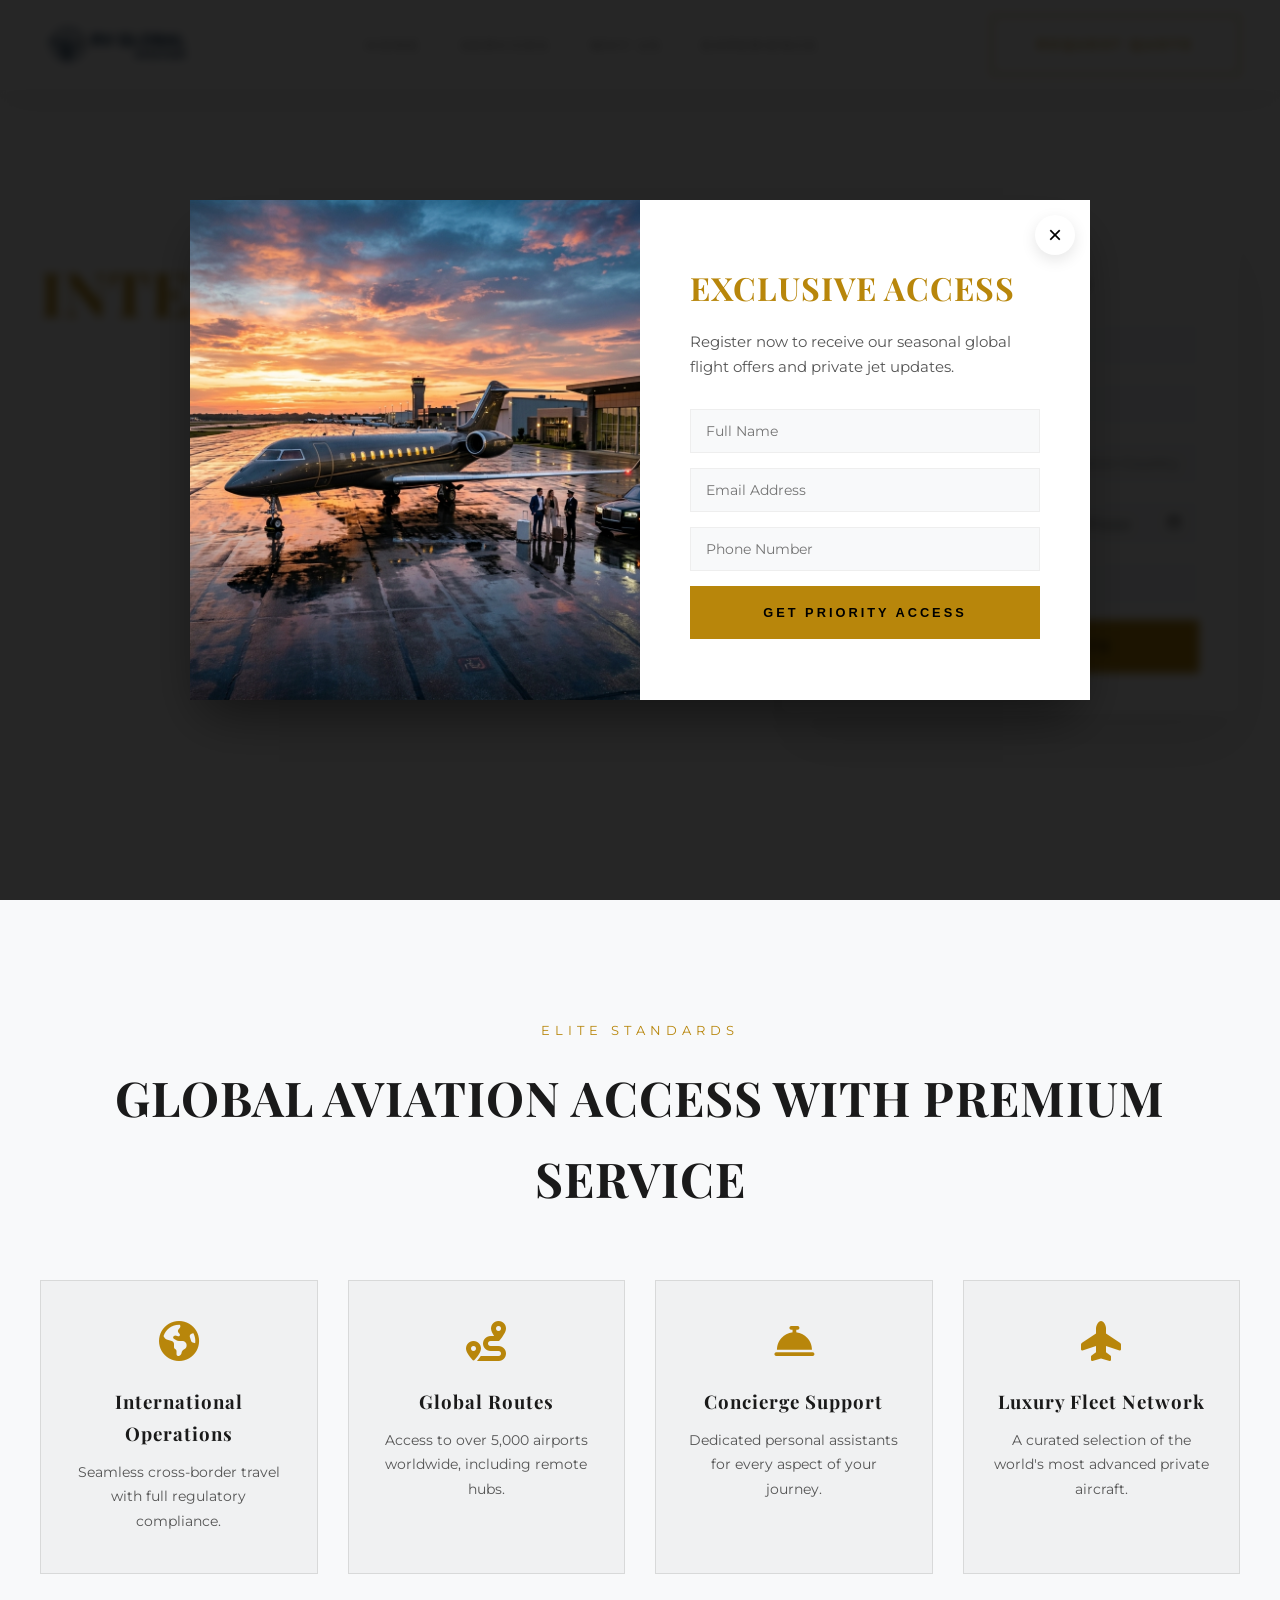
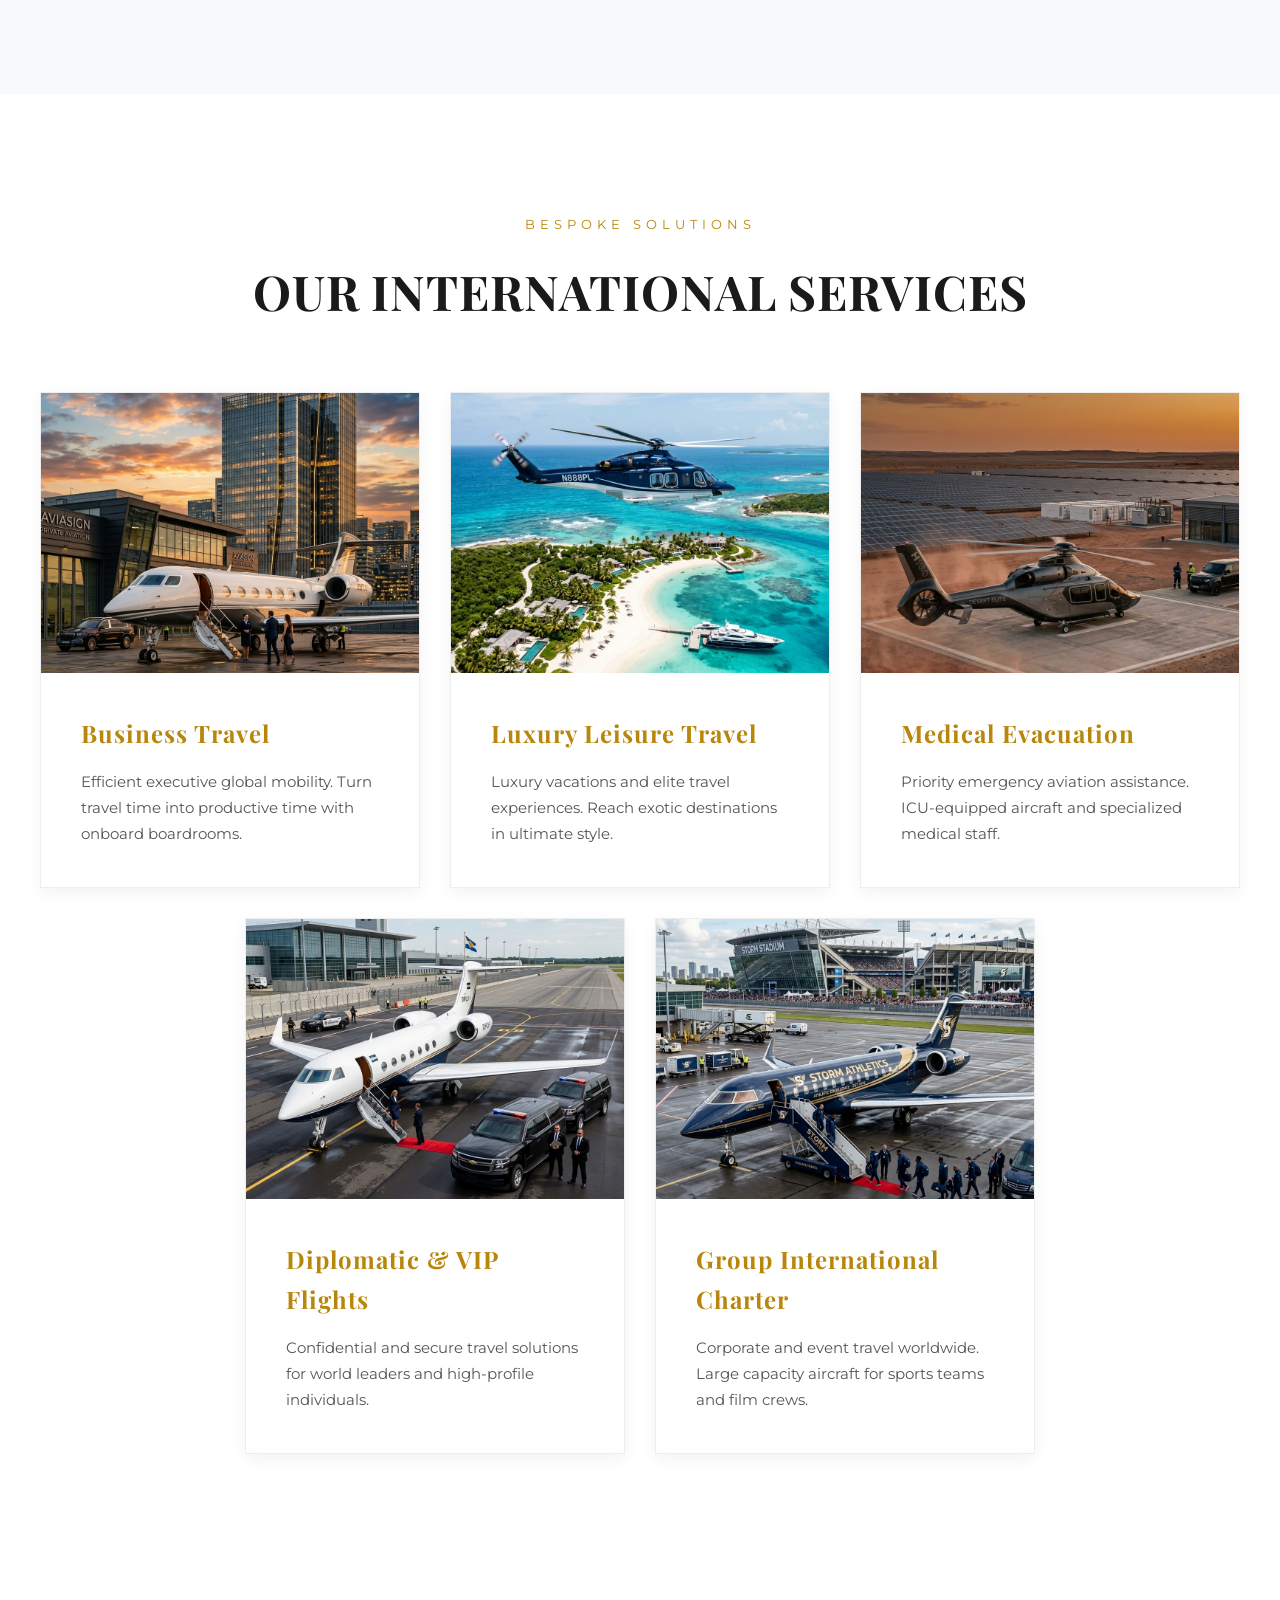
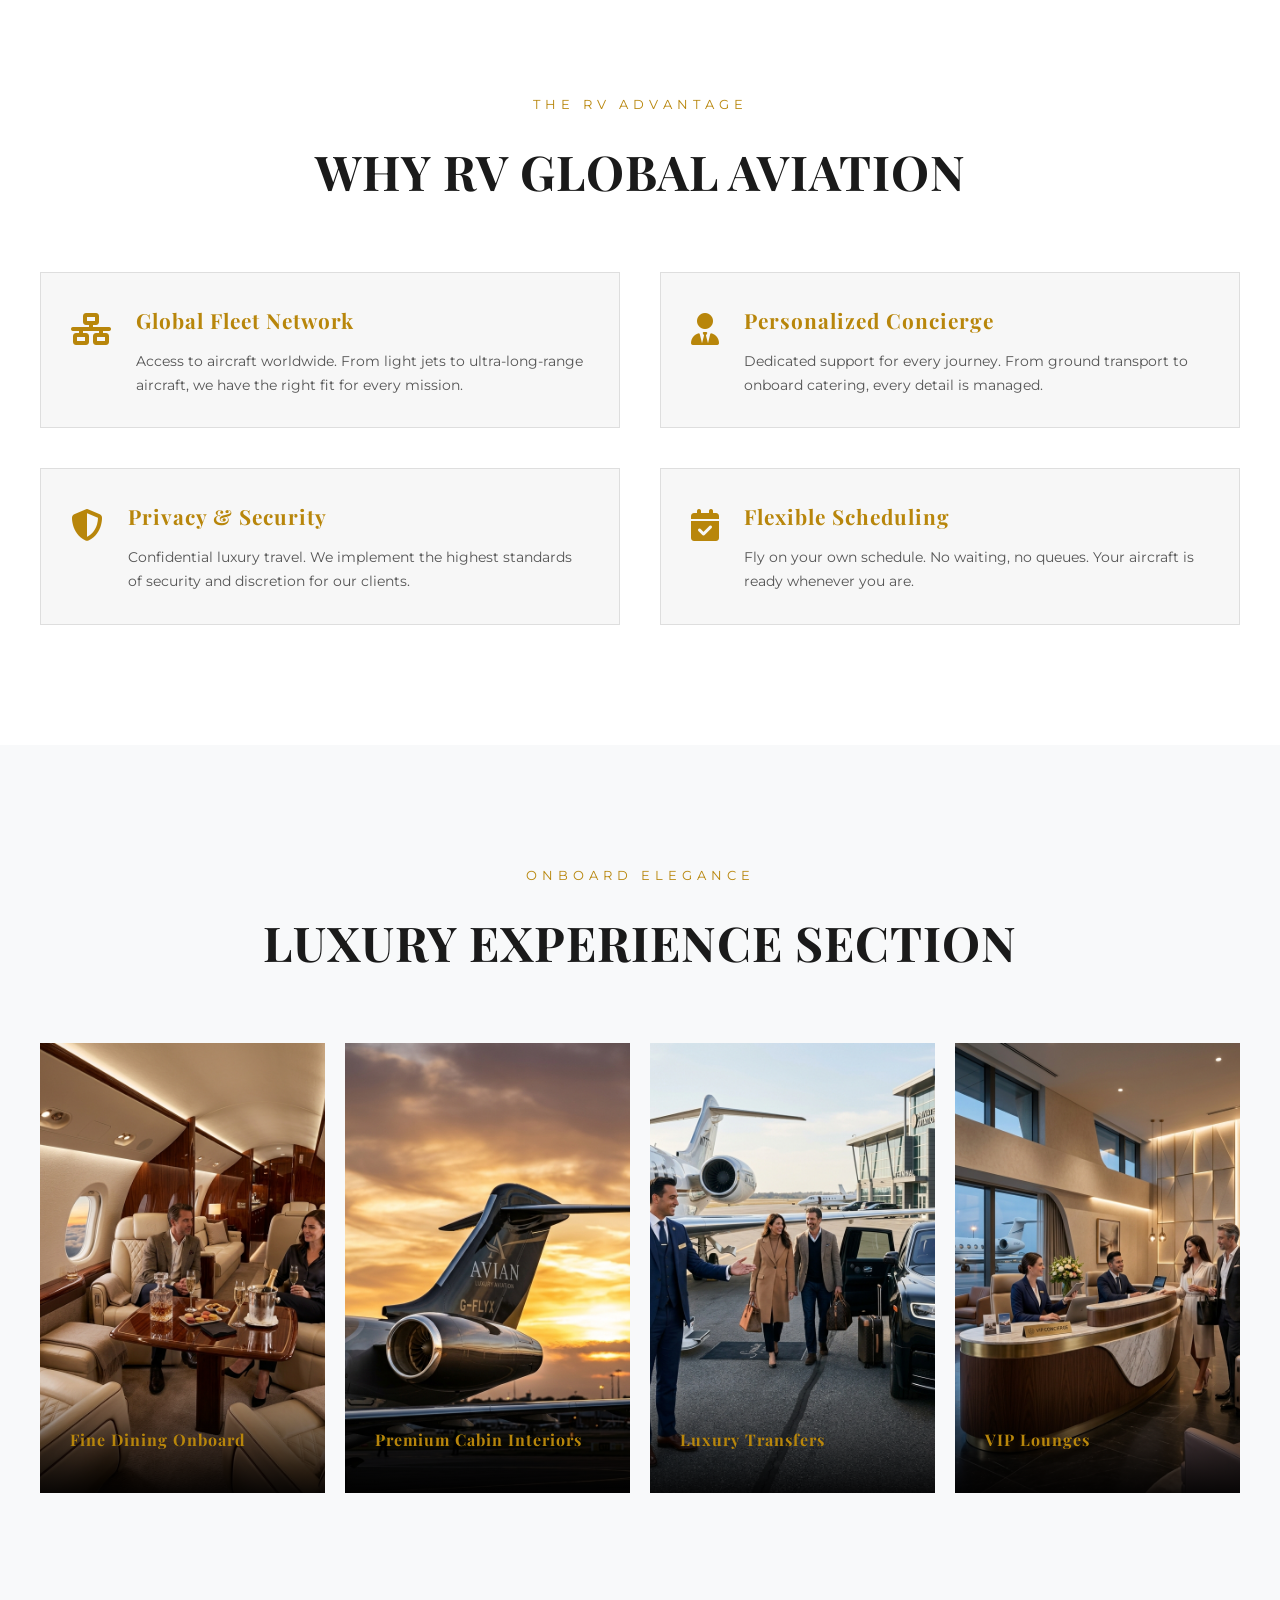
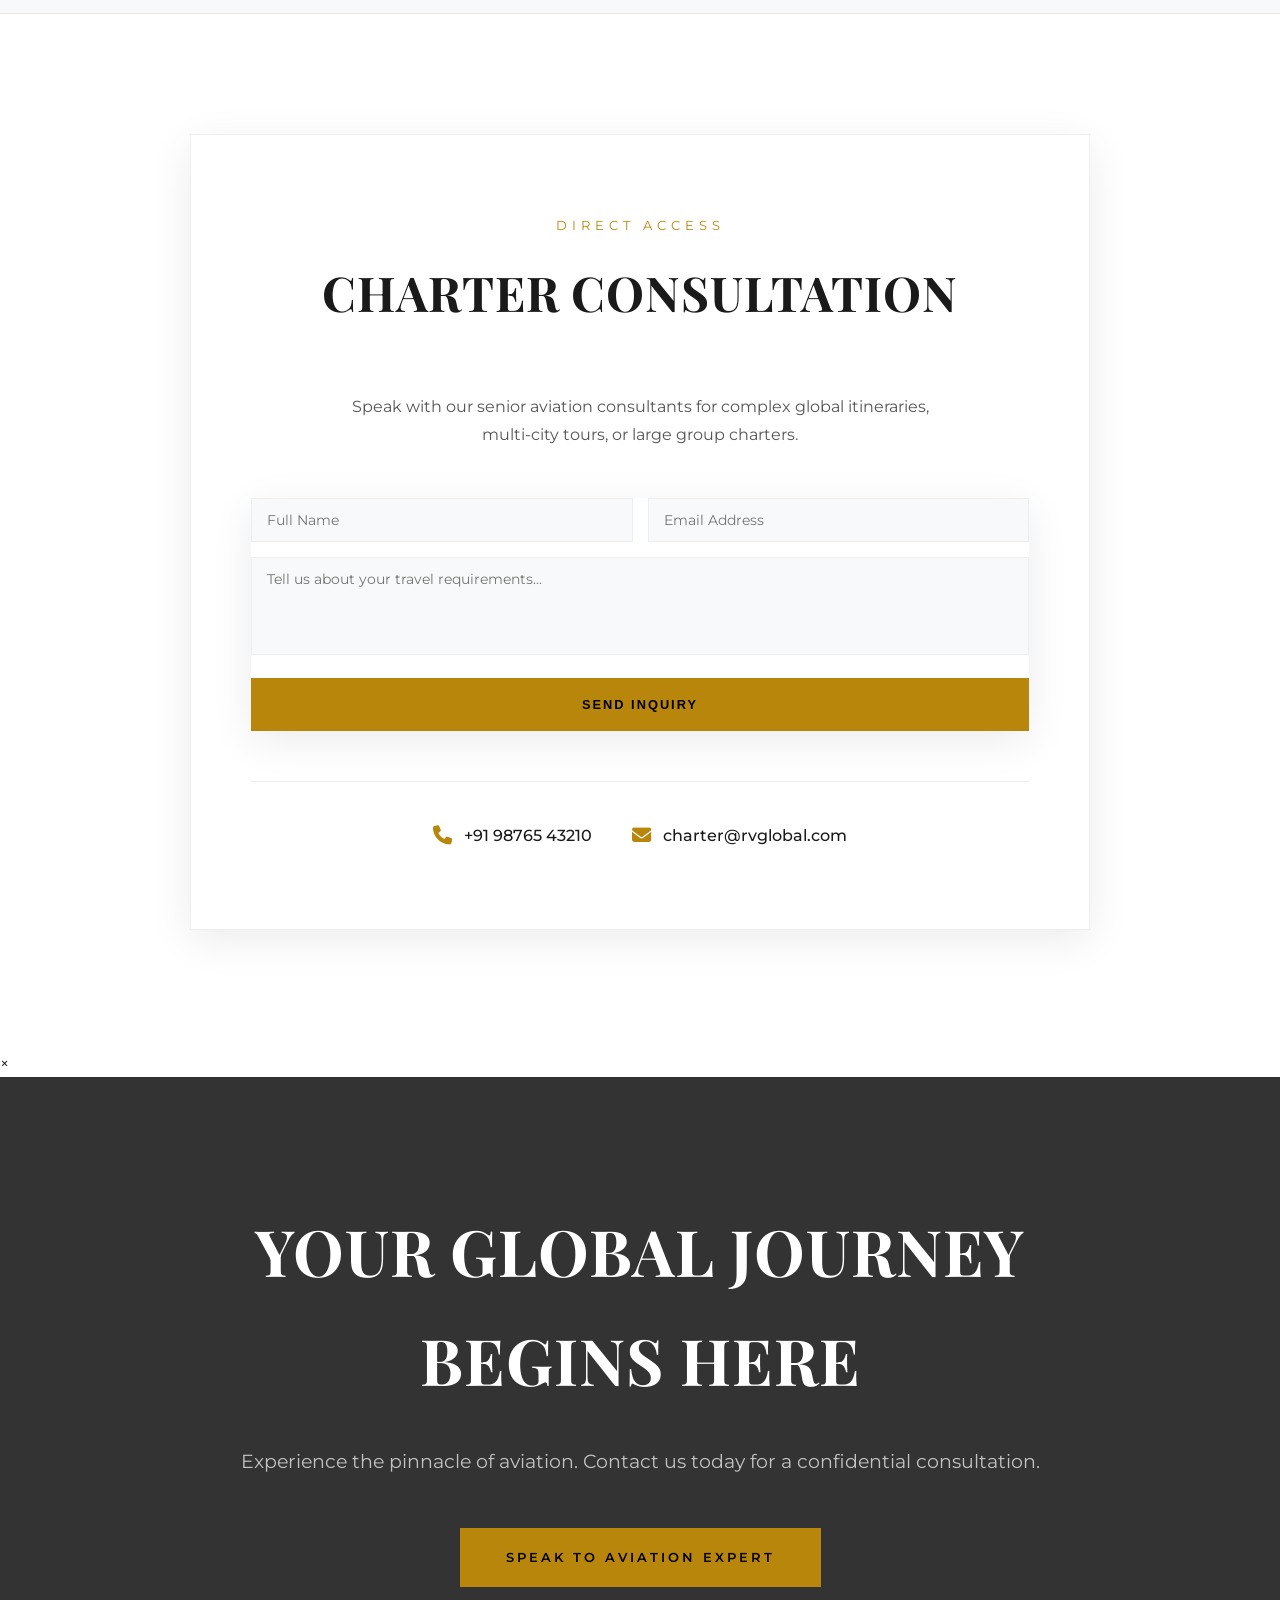
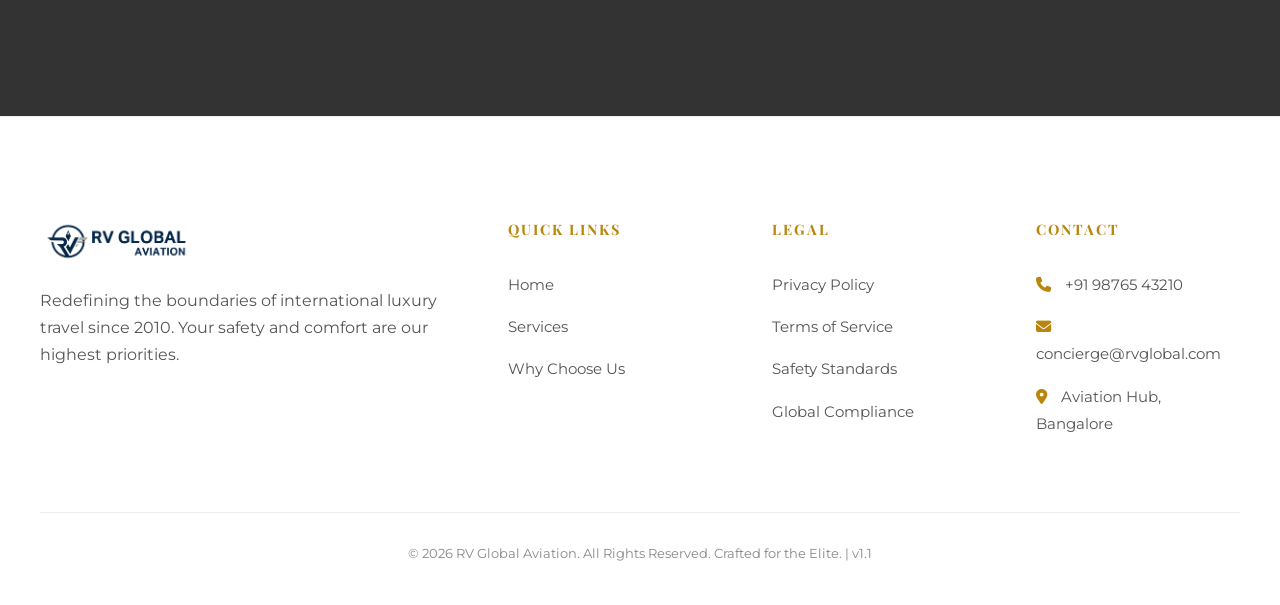
<file: index.html>
<!DOCTYPE html>
<html lang="en">
<head>
    <meta charset="UTF-8">
    <meta name="viewport" content="width=device-width, initial-scale=1.0">
    <title>RV Global Aviation | International Private Jet Charter</title>
    <meta name="description" content="Fly globally in ultimate comfort and privacy. International private jet charter solutions tailored for elite travel.">
    
    <!-- Google Fonts -->
    <link rel="preconnect" href="https://fonts.googleapis.com">
    <link rel="preconnect" href="https://fonts.gstatic.com" crossorigin>
    <link href="https://fonts.googleapis.com/css2?family=Montserrat:wght@300;400;600&family=Playfair+Display:ital,wght@0,400;0,700;1,400&display=swap" rel="stylesheet">
    
    <!-- Font Awesome -->
    <link rel="stylesheet" href="https://cdnjs.cloudflare.com/ajax/libs/font-awesome/6.4.0/css/all.min.css">
    
    <!-- Custom CSS -->
    <link rel="stylesheet" href="assets/css/main.css">
</head>
<body>

    <!-- Header -->
    <header>
        <div class="container">
            <nav>
                <a href="#hero" class="logo">
                    <img src="assets/img/logo.png" alt="RV Global Logo" style="height: 50px; width: auto;">
                </a>
                <ul class="nav-links">
                    <li><a href="#hero">Home</a></li>
                    <li><a href="#services">Services</a></li>
                    <li><a href="#why-us">Why Us</a></li>
                    <li><a href="#experience">Experience</a></li>
                </ul>
                <a href="https://wa.me/919876543210" class="btn-premium" target="_blank">Request Quote</a>
                <button id="mobile-menu-toggle" aria-label="Open Menu" style="background:none; border:none; color:#fff; position: relative; z-index: 1002; font-size: 1.5rem;"><i class="fa-solid fa-bars"></i></button>
            </nav>
        </div>
    </header>

    <!-- Hero Section -->
    <section class="hero" id="hero">
        <div class="hero-slider">
            <div class="hero-slide active" style="background-image: url('assets/img/hero_jet.png');"></div>
            <div class="hero-slide" style="background-image: url('assets/img/jet_interior.png');"></div>
            <div class="hero-slide" style="background-image: url('assets/img/hero_chopper.png');"></div>
            <div class="hero-slide" style="background-image: url('assets/img/contact_bg.png');"></div>
        </div>
        <div class="container">
            <div class="hero-grid">
                <div class="hero-content" data-reveal>
                    <h1><span>INTERNATIONAL</span> PRIVATE JET CHARTER TAILORED FOR ELITE TRAVEL</h1>
                    <p class="hero-desc">Seamless international private jet charter solutions for business, leisure, medical, and VIP travel worldwide. Fly globally in ultimate comfort & privacy.</p>
                </div>
                <div class="lead-form-card" id="lead-form" data-reveal>
                    <h3 style="margin-bottom: 25px; color: var(--primary-gold); text-align: center;">Request a Quote</h3>
                    <form action="#" class="premium-form">
                        <div class="form-group">
                            <input type="text" placeholder="Full Name" required>
                        </div>
                        <div class="form-group">
                            <input type="email" placeholder="Email Address" required>
                        </div>
                        <div class="form-row">
                            <input type="text" placeholder="Departure Country" required>
                            <input type="text" placeholder="Destination Country" required>
                        </div>
                        <div class="form-row">
                            <input type="number" placeholder="Passenger" required>
                            <input type="date" required>
                        </div>
                        <div class="form-group">
                            <input type="tel" placeholder="Phone Number" required>
                        </div>
                        <button type="submit" class="btn-premium btn-solid w-100" style="width: 100%;">Get Flight Estimate</button>
                    </form>
                </div>
            </div>
        </div>
    </section>

    <!-- Trust Section -->
    <section class="section-padding" id="trust" style="background: var(--bg-black);">
        <div class="container">
            <div class="section-title" data-reveal>
                <span>Elite Standards</span>
                <h2>GLOBAL AVIATION ACCESS WITH PREMIUM SERVICE</h2>
            </div>
            <div class="trust-items">
                <div class="trust-item" data-reveal>
                    <i class="fa-solid fa-earth-americas"></i>
                    <h3>International Operations</h3>
                    <p style="color: var(--text-gray); font-size: 0.9rem; margin-top: 10px;">Seamless cross-border travel with full regulatory compliance.</p>
                </div>
                <div class="trust-item" data-reveal>
                    <i class="fa-solid fa-route"></i>
                    <h3>Global Routes</h3>
                    <p style="color: var(--text-gray); font-size: 0.9rem; margin-top: 10px;">Access to over 5,000 airports worldwide, including remote hubs.</p>
                </div>
                <div class="trust-item" data-reveal>
                    <i class="fa-solid fa-concierge-bell"></i>
                    <h3>Concierge Support</h3>
                    <p style="color: var(--text-gray); font-size: 0.9rem; margin-top: 10px;">Dedicated personal assistants for every aspect of your journey.</p>
                </div>
                <div class="trust-item" data-reveal>
                    <i class="fa-solid fa-plane-up"></i>
                    <h3>Luxury Fleet Network</h3>
                    <p style="color: var(--text-gray); font-size: 0.9rem; margin-top: 10px;">A curated selection of the world's most advanced private aircraft.</p>
                </div>
            </div>
        </div>
    </section>

    <!-- Services Section -->
    <section class="section-padding" id="services">
        <div class="container">
            <div class="section-title" data-reveal>
                <span>Bespoke Solutions</span>
                <h2>OUR INTERNATIONAL SERVICES</h2>
            </div>
            <div class="services-grid">
                <div class="service-card" data-reveal>
                    <div class="service-img">
                        <img src="assets/img/industry_finance.png" alt="Business Travel">
                    </div>
                    <div class="service-content">
                        <h3 style="color: var(--primary-gold);">Business Travel</h3>
                        <p>Efficient executive global mobility. Turn travel time into productive time with onboard boardrooms.</p>
                    </div>
                </div>
                <div class="service-card" data-reveal>
                    <div class="service-img">
                        <img src="assets/img/industry_tourism.png" alt="Luxury Leisure Travel">
                    </div>
                    <div class="service-content">
                        <h3 style="color: var(--primary-gold);">Luxury Leisure Travel</h3>
                        <p>Luxury vacations and elite travel experiences. Reach exotic destinations in ultimate style.</p>
                    </div>
                </div>
                <div class="service-card" data-reveal>
                    <div class="service-img">
                        <img src="assets/img/industry_energy.png" alt="Medical Evacuation">
                    </div>
                    <div class="service-content">
                        <h3 style="color: var(--primary-gold);">Medical Evacuation</h3>
                        <p>Priority emergency aviation assistance. ICU-equipped aircraft and specialized medical staff.</p>
                    </div>
                </div>
                <div class="service-card" data-reveal>
                    <div class="service-img">
                        <img src="assets/img/industry_diplomatic.png" alt="Diplomatic & VIP Flights">
                    </div>
                    <div class="service-content">
                        <h3 style="color: var(--primary-gold);">Diplomatic & VIP Flights</h3>
                        <p>Confidential and secure travel solutions for world leaders and high-profile individuals.</p>
                    </div>
                </div>
                <div class="service-card" data-reveal>
                    <div class="service-img">
                        <img src="assets/img/industry_sports.png" alt="Group International Charter">
                    </div>
                    <div class="service-content">
                        <h3 style="color: var(--primary-gold);">Group International Charter</h3>
                        <p>Corporate and event travel worldwide. Large capacity aircraft for sports teams and film crews.</p>
                    </div>
                </div>
            </div>
        </div>
    </section>


    <!-- Why RV Global -->
    <section class="section-padding" id="why-us">
        <div class="container">
            <div class="section-title" data-reveal>
                <span>The RV Advantage</span>
                <h2>WHY RV GLOBAL AVIATION</h2>
            </div>
            <div class="why-grid">
                <div class="why-item" data-reveal>
                    <div class="why-icon"><i class="fa-solid fa-network-wired"></i></div>
                    <div class="why-text">
                        <h4 style="color: var(--primary-gold);">Global Fleet Network</h4>
                        <p>Access to aircraft worldwide. From light jets to ultra-long-range aircraft, we have the right fit for every mission.</p>
                    </div>
                </div>
                <div class="why-item" data-reveal>
                    <div class="why-icon"><i class="fa-solid fa-user-tie"></i></div>
                    <div class="why-text">
                        <h4 style="color: var(--primary-gold);">Personalized Concierge</h4>
                        <p>Dedicated support for every journey. From ground transport to onboard catering, every detail is managed.</p>
                    </div>
                </div>
                <div class="why-item" data-reveal>
                    <div class="why-icon"><i class="fa-solid fa-shield-halved"></i></div>
                    <div class="why-text">
                        <h4 style="color: var(--primary-gold);">Privacy & Security</h4>
                        <p>Confidential luxury travel. We implement the highest standards of security and discretion for our clients.</p>
                    </div>
                </div>
                <div class="why-item" data-reveal>
                    <div class="why-icon"><i class="fa-solid fa-calendar-check"></i></div>
                    <div class="why-text">
                        <h4 style="color: var(--primary-gold);">Flexible Scheduling</h4>
                        <p>Fly on your own schedule. No waiting, no queues. Your aircraft is ready whenever you are.</p>
                    </div>
                </div>
            </div>
        </div>
    </section>

    <!-- Luxury Experience -->
    <section class="section-padding" id="experience" style="background: var(--bg-black);">
        <div class="container">
            <div class="section-title" data-reveal>
                <span>Onboard Elegance</span>
                <h2>LUXURY EXPERIENCE SECTION</h2>
            </div>
            <div class="exp-grid">
                <div class="exp-card" data-reveal style="cursor: zoom-in;">
                    <img src="assets/img/jet_interior.png" alt="Fine Dining">
                    <div class="exp-overlay">
                        <h4 style="color: var(--primary-gold);">Fine Dining Onboard</h4>
                    </div>
                </div>
                <div class="exp-card" data-reveal style="cursor: zoom-in;">
                    <img src="assets/img/vision_mission.png" alt="Cabin Interiors">
                    <div class="exp-overlay">
                        <h4 style="color: var(--primary-gold);">Premium Cabin Interiors</h4>
                    </div>
                </div>
                <div class="exp-card" data-reveal style="cursor: zoom-in;">
                    <img src="assets/img/concierge.png" alt="Luxury Transfers">
                    <div class="exp-overlay">
                        <h4 style="color: var(--primary-gold);">Luxury Transfers</h4>
                    </div>
                </div>
                <div class="exp-card" data-reveal style="cursor: zoom-in;">
                    <img src="assets/img/contact_bg.png" alt="VIP Lounges">
                    <div class="exp-overlay">
                        <h4 style="color: var(--primary-gold);">VIP Lounges</h4>
                    </div>
                </div>
            </div>
        </div>
    </section>

    <!-- Charter Consultation -->
    <section class="section-padding" id="consultation" style="background: var(--bg-dark); position: relative; overflow: hidden; border-top: 1px solid var(--glass-border);">
        <div class="container">
            <div class="consultation-card" data-reveal>
                <div class="section-title">
                    <span>Direct Access</span>
                    <h2>CHARTER CONSULTATION</h2>
                </div>
                <p style="text-align: center; color: var(--text-gray); max-width: 600px; margin: 0 auto 50px;">Speak with our senior aviation consultants for complex global itineraries, multi-city tours, or large group charters.</p>
                
                <div class="consult-content-wrap">
                    <div class="lead-form-card" style="background: none; border: none; padding: 0;">
                        <form action="#" class="premium-form">
                            <div class="form-row">
                                <input type="text" placeholder="Full Name" required>
                                <input type="email" placeholder="Email Address" required>
                            </div>
                            <div class="form-group">
                                <textarea placeholder="Tell us about your travel requirements..." rows="4" required></textarea>
                            </div>
                            <button type="submit" class="btn-premium btn-solid w-100" style="width: 100%; letter-spacing: 2px;">SEND INQUIRY</button>
                        </form>
                    </div>

                    <div class="contact-footer-info">
                        <a href="tel:+919876543210" class="contact-info-item">
                            <i class="fa-solid fa-phone"></i>
                            <span>+91 98765 43210</span>
                        </a>
                        <a href="mailto:charter@rvglobal.com" class="contact-info-item">
                            <i class="fa-solid fa-envelope"></i>
                            <span>charter@rvglobal.com</span>
                        </a>
                    </div>
                </div>
            </div>
        </div>
    </section>

    <!-- Lightbox Modal -->
    <div id="lightbox" class="lightbox-overlay">
        <span class="lightbox-close">&times;</span>
        <img class="lightbox-content" id="lightbox-img">
        <div id="lightbox-caption"></div>
    </div>

    <!-- Final CTA -->
    <section class="section-padding" id="final-cta" style="text-align: center; background: linear-gradient(rgba(0,0,0,0.8), rgba(0,0,0,0.8)), url('assets/img/hero_jet.png') center/cover fixed; color: #fff;">
        <div class="container" data-reveal>
            <h2 style="font-size: clamp(2.5rem, 6vw, 4rem); margin-bottom: 30px;">YOUR GLOBAL JOURNEY <br>BEGINS HERE</h2>
            <p style="font-size: 1.2rem; color: rgba(255,255,255,0.7); margin-bottom: 50px;">Experience the pinnacle of aviation. Contact us today for a confidential consultation.</p>
            <a href="https://wa.me/919876543210" class="btn-premium btn-solid" target="_blank">Speak To Aviation Expert</a>
        </div>
    </section>

    <!-- Footer -->
    <footer>
        <div class="container">
            <div class="footer-grid">
                <div class="footer-col">
                    <a href="#" class="logo">
                        <img src="assets/img/logo.png" alt="RV Global Logo" style="height: 50px; width: auto;">
                    </a>
                    <p style="margin-top: 20px; color: var(--text-gray);">Redefining the boundaries of international luxury travel since 2010. Your safety and comfort are our highest priorities.</p>
                </div>
                <div class="footer-col">
                    <h4>Quick Links</h4>
                    <ul class="footer-links">
                        <li><a href="#hero">Home</a></li>
                        <li><a href="#services">Services</a></li>
                        <li><a href="#why-us">Why Choose Us</a></li>
                    </ul>
                </div>
                <div class="footer-col">
                    <h4>Legal</h4>
                    <ul class="footer-links">
                        <li><a href="#">Privacy Policy</a></li>
                        <li><a href="#">Terms of Service</a></li>
                        <li><a href="#">Safety Standards</a></li>
                        <li><a href="#">Global Compliance</a></li>
                    </ul>
                </div>
                <div class="footer-col">
                    <h4>Contact</h4>
                    <ul class="footer-links">
                        <li><a href="tel:+919876543210"><i class="fa-solid fa-phone" style="color: var(--primary-gold); margin-right: 10px;"></i> +91 98765 43210</a></li>
                        <li><a href="mailto:concierge@rvglobal.com"><i class="fa-solid fa-envelope" style="color: var(--primary-gold); margin-right: 10px;"></i> concierge@rvglobal.com</a></li>
                        <li><a href="#"><i class="fa-solid fa-location-dot" style="color: var(--primary-gold); margin-right: 10px;"></i> Aviation Hub, Bangalore</a></li>
                    </ul>
                </div>
            </div>
            <div style="margin-top: 60px; padding-top: 30px; border-top: 1px solid #eee; text-align: center; font-size: 0.8rem; color: #888;">
                <p>&copy; 2026 RV Global Aviation. All Rights Reserved. Crafted for the Elite. | v1.1</p>
            </div>
        </div>
    </footer>

    <!-- Automated Lead Modal -->
    <div id="auto-lead-modal" class="modal-overlay">
        <div class="modal-content auto-modal-content">
            <button class="modal-close" id="close-auto-modal">&times;</button>
            <div class="auto-modal-grid">
                <div class="auto-modal-img">
                    <img src="assets/img/hero_jet.png" alt="Private Jet">
                </div>
                <div class="auto-modal-form">
                    <h3>EXCLUSIVE ACCESS</h3>
                    <p>Register now to receive our seasonal global flight offers and private jet updates.</p>
                    <form class="premium-form">
                        <div class="form-group">
                            <input type="text" placeholder="Full Name" required>
                        </div>
                        <div class="form-group">
                            <input type="email" placeholder="Email Address" required>
                        </div>
                        <div class="form-group">
                            <input type="tel" placeholder="Phone Number" required>
                        </div>
                        <button type="submit" class="btn-premium btn-solid w-100" style="width: 100%;">Get Priority Access</button>
                    </form>
                </div>
            </div>
        </div>
    </div>

    <!-- Scripts -->
    <script src="assets/js/script.js"></script>
    
    <!-- Botpress Chatbot -->
    <script>
      window.botpressWebChatConfig = {
        "themeColor": "#b8860b", 
        "theme": "light"
      };
      
      // Force theme update after load using native Botpress events
      window.addEventListener('load', function() {
        if (window.botpressWebChat) {
          window.botpressWebChat.onEvent(function(event) {
            if (event.type === 'LIFECYCLE.LOADED') {
              window.botpressWebChat.sendConfig({
                "themeColor": "#b8860b"
              });
            }
          }, ['LIFECYCLE.LOADED']);
        }
      });
    </script>
    <script src="https://cdn.botpress.cloud/webchat/v3.6/inject.js"></script>
    <script src="https://files.bpcontent.cloud/2026/05/11/06/20260511065054-F6BUSPOT.js" defer></script>
</body>
</html>
</file>
<file: assets/css/main.css>
/* 
  RV Global Aviation - Premium One-Page Design
  Aesthetic: Obsidian Black & Gold
*/

:root {
  --primary-gold: #B8860B; /* Darker gold for better contrast on white */
  --primary-gold-light: #D4AF37;
  --primary-gold-dark: #8B6508;
  --bg-dark: #FFFFFF;
  --bg-black: #F8F9FA;
  --bg-card: #FFFFFF;
  --text-white: #1A1A1A; /* Main text color now dark */
  --text-gray: #555555;
  --glass-bg: rgba(0, 0, 0, 0.03);
  --glass-border: rgba(0, 0, 0, 0.1);
  --transition-smooth: all 0.5s cubic-bezier(0.4, 0, 0.2, 1);
  --font-heading: 'Playfair Display', serif;
  --font-body: 'Montserrat', sans-serif;
  --shadow-gold: 0 10px 30px rgba(184, 134, 11, 0.15);
  --shadow-dark: 0 10px 40px rgba(0, 0, 0, 0.08);
}

* {
  margin: 0;
  padding: 0;
  box-sizing: border-box;
}

img {
  max-width: 100%;
  display: block;
}

html {
  scroll-behavior: smooth;
}

body {
  background-color: var(--bg-dark);
  color: var(--text-white);
  font-family: var(--font-body);
  line-height: 1.7;
  overflow-x: hidden;
}

h1, h2, h3, h4 {
  font-family: var(--font-heading);
  letter-spacing: 1px;
}

/* Scrollbar */
::-webkit-scrollbar {
  width: 6px;
}

::-webkit-scrollbar-track {
  background: #f1f1f1;
}

::-webkit-scrollbar-thumb {
  background: #333;
}

/* Reusable Components */
.container {
  max-width: 1300px;
  margin: 0 auto;
  padding: 0 40px;
}

.section-padding {
  padding: 120px 0;
}

.section-title {
  text-align: center;
  margin-bottom: 60px;
}

.section-title span {
  display: block;
  color: var(--primary-gold);
  font-size: 0.8rem;
  text-transform: uppercase;
  letter-spacing: 5px;
  margin-bottom: 15px;
}

.section-title h2 {
  font-size: clamp(2rem, 5vw, 3rem);
}

.btn-premium {
  display: inline-block;
  padding: 18px 45px;
  border: 1px solid var(--primary-gold);
  color: var(--primary-gold);
  text-decoration: none;
  text-transform: uppercase;
  font-size: 0.8rem;
  font-weight: 600;
  letter-spacing: 3px;
  background: transparent;
  transition: var(--transition-smooth);
  position: relative;
  overflow: hidden;
  cursor: pointer;
  text-align: center;
}

.btn-premium:hover {
  background: var(--primary-gold);
  color: #000;
  box-shadow: 0 0 30px rgba(212, 175, 55, 0.3);
}

.btn-solid {
  background: var(--primary-gold);
  color: #000;
}

.btn-solid:hover {
  background: #fff;
  color: #000;
}

/* Header */
header {
  position: fixed;
  top: 0;
  width: 100%;
  z-index: 1000;
  padding: 15px 0;
  background: #fff;
  transition: var(--transition-smooth);
  border-bottom: 1px solid #eee;
  box-shadow: var(--shadow-dark);
}

header.scrolled {
  padding: 10px 0;
}

header .logo {
  color: #000;
}

header .nav-links a {
  color: rgba(0,0,0,0.7);
}

header .nav-links a:hover {
  color: #000;
}

header #mobile-menu-toggle {
  color: #000 !important;
}

nav {
  display: flex;
  justify-content: space-between;
  align-items: center;
}

.logo {
  font-family: var(--font-heading);
  display: flex;
  align-items: center;
  text-decoration: none;
}

.logo span {
  color: var(--primary-gold);
  font-weight: 400;
}

footer .logo {
  color: #fff;
}

.nav-links {
  display: flex;
  list-style: none;
  gap: 40px;
}

.nav-links a {
  color: rgba(0,0,0,0.7);
  text-decoration: none;
  font-size: 0.8rem;
  text-transform: uppercase;
  letter-spacing: 3px;
  transition: var(--transition-smooth);
  position: relative;
}

.nav-links a:hover {
  color: #000;
}

#mobile-menu-toggle {
  display: none;
  font-size: 1.8rem;
  color: #000;
  cursor: pointer;
}

/* Hero Section */
.hero {
  min-height: 100vh;
  position: relative;
  display: flex;
  align-items: center;
  padding-top: 120px; /* Increased to ensure no overlap with white strip */
  padding-bottom: 80px;
  overflow: hidden;
}

.hero-slider {
  position: absolute;
  top: 0;
  left: 0;
  width: 100%;
  height: 100%;
  z-index: -1;
  overflow: hidden;
}

.hero-slide {
  position: absolute;
  top: 0;
  left: 0;
  width: 100%;
  height: 100%;
  background-size: cover;
  background-position: center;
  background-repeat: no-repeat;
  opacity: 0;
  transition: opacity 1.5s ease-in-out;
  animation: slideShow 20s infinite;
}

.hero-slide::after {
  content: '';
  position: absolute;
  top: 0;
  left: 0;
  width: 100%;
  height: 100%;
  background: linear-gradient(rgba(0,0,0,0.6), rgba(0,0,0,0.8));
}

.hero-slide:nth-child(1) { animation-delay: 0s; }
.hero-slide:nth-child(2) { animation-delay: 5s; }
.hero-slide:nth-child(3) { animation-delay: 10s; }
.hero-slide:nth-child(4) { animation-delay: 15s; }

@keyframes slideShow {
  0% { opacity: 0; transform: scale(1); }
  5% { opacity: 1; }
  25% { opacity: 1; }
  30% { opacity: 0; transform: scale(1.1); }
  100% { opacity: 0; }
}

.hero-grid {
  display: grid;
  grid-template-columns: 1.2fr 0.8fr;
  gap: 60px;
  align-items: center;
}

.hero-content h1 {
  font-size: clamp(2rem, 5vw, 3.8rem);
  line-height: 1.1;
  margin-bottom: 25px;
  color: #fff;
  font-weight: 700;
  text-transform: uppercase;
}

.hero-content h1 span {
  color: var(--primary-gold);
}

.hero-desc {
  font-size: 1.1rem;
  color: rgba(255,255,255,0.7);
  margin-bottom: 40px;
  max-width: 600px;
}

.hero .lead-form-card {
  background: #fff;
  border: 1px solid rgba(0,0,0,0.1);
  color: #000;
  box-shadow: 0 30px 60px rgba(0,0,0,0.1);
}

.hero .lead-form-card h3 {
  color: #000 !important;
}

.hero .premium-form input {
  background: #f8f9fa;
  border: 1px solid #eee;
  color: #333;
}

.hero .premium-form input:focus {
  border-color: var(--primary-gold);
  background: #fff;
}

.lead-form-card {
  background: rgba(255, 255, 255, 0.95);
  padding: 40px;
  border: 1px solid var(--glass-border);
  backdrop-filter: blur(20px);
  box-shadow: var(--shadow-dark);
}

.premium-form .form-row {
  display: grid;
  grid-template-columns: 1fr 1fr;
  gap: 15px;
  margin-bottom: 15px;
}

.premium-form .form-group {
  margin-bottom: 15px;
}

.premium-form input, .premium-form textarea {
  width: 100%;
  padding: 12px 15px;
  background: #f8f9fa;
  border: 1px solid #eee;
  color: #333;
  font-family: var(--font-body);
  font-size: 0.9rem;
  transition: var(--transition-smooth);
}

.premium-form textarea {
  resize: none;
}

.premium-form input:focus, .premium-form textarea:focus {
  border-color: var(--primary-gold);
  outline: none;
  background: #fff;
}

/* Trust Section */
.trust-items {
  display: grid;
  grid-template-columns: repeat(4, 1fr);
  gap: 30px;
  margin-top: 50px;
}

.trust-item {
  text-align: center;
  padding: 40px 30px;
  background: var(--glass-bg);
  border: 1px solid var(--glass-border);
  transition: var(--transition-smooth);
}

.trust-item:hover {
  border-color: var(--primary-gold);
  transform: translateY(-10px);
}

.trust-item i {
  font-size: 2.5rem;
  color: var(--primary-gold);
  margin-bottom: 25px;
}

/* Services Section */
.services-grid {
  display: flex !important;
  flex-wrap: wrap !important;
  gap: 30px !important;
  justify-content: center !important;
}

.service-card {
  flex: 0 1 calc(33.333% - 20px);
  min-width: 320px;
  background: #fff;
  border: 1px solid #eee;
  overflow: hidden;
  transition: var(--transition-smooth);
  display: flex;
  flex-direction: column;
  box-shadow: 0 5px 15px rgba(0,0,0,0.05);
}

.service-card:hover {
  transform: translateY(-15px);
  border-color: var(--primary-gold);
  box-shadow: var(--shadow-gold);
}

.service-img {
  height: 280px;
  width: 100%;
  overflow: hidden;
}

.service-img img {
  width: 100%;
  height: 100%;
  object-fit: cover;
  transition: var(--transition-smooth);
}

.service-card:hover .service-img img {
  transform: scale(1.1);
}

.service-content {
  padding: 40px;
}

.service-content h3 {
  font-size: 1.5rem;
  margin-bottom: 15px;
}

.service-content p {
  color: var(--text-gray);
  font-size: 0.95rem;
}

/* Routes Section */
.routes-grid {
  display: flex;
  flex-wrap: wrap;
  gap: 25px;
  justify-content: center;
}

.route-card {
  flex: 0 1 calc(33.333% - 20px);
  min-width: 320px;
  background: #fff;
  border: 1px solid #eee;
  display: flex;
  flex-direction: column;
  transition: var(--transition-smooth);
  position: relative;
  overflow: hidden;
  box-shadow: 0 5px 15px rgba(0,0,0,0.03);
}

.route-img {
  width: 100%;
  height: 200px;
  overflow: hidden;
}

.route-img img {
  width: 100%;
  height: 100%;
  object-fit: cover;
  transition: transform 0.8s;
}

.route-card:hover .route-img img {
  transform: scale(1.1);
}

.route-card .cities {
  padding: 25px;
  text-align: left;
  font-family: var(--font-heading);
  font-size: 1.3rem;
  font-weight: 500;
  display: flex;
  flex-direction: column;
  gap: 2px;
}

.route-card .cities span {
  font-family: var(--font-body);
  font-size: 0.7rem;
  text-transform: uppercase;
  color: var(--primary-gold);
  letter-spacing: 2px;
  opacity: 0.8;
}

.route-card:hover {
  border-color: var(--primary-gold);
  transform: translateY(-8px);
  box-shadow: var(--shadow-dark);
}

/* Why Us Section */
.why-grid {
  display: grid;
  grid-template-columns: repeat(2, 1fr);
  gap: 40px;
}

.why-item {
  display: flex;
  gap: 25px;
  padding: 30px;
  background: var(--glass-bg);
  border: 1px solid var(--glass-border);
}

.why-icon {
  font-size: 2rem;
  color: var(--primary-gold);
}

.why-text h4 {
  font-size: 1.3rem;
  margin-bottom: 10px;
}

.why-text p {
  color: var(--text-gray);
  font-size: 0.9rem;
}

/* Luxury Experience Section */
.exp-grid {
  display: grid;
  grid-template-columns: repeat(4, 1fr);
  gap: 20px;
}

.exp-card {
  position: relative;
  overflow: hidden;
  height: 450px;
}

.exp-card img {
  width: 100%;
  height: 100%;
  object-fit: cover;
  transition: var(--transition-smooth);
}

.exp-card:hover img {
  transform: scale(1.1);
}

.exp-overlay {
  position: absolute;
  bottom: 0;
  left: 0;
  width: 100%;
  padding: 40px 30px;
  background: linear-gradient(transparent, rgba(0,0,0,0.9));
}

/* Final CTA */
#final-cta {
  background: linear-gradient(rgba(0,0,0,0.8), rgba(0,0,0,0.8)), url('../img/hero_jet.png') center/cover fixed;
}

/* Footer */
footer {
  padding: 100px 0 40px;
  background: #fff;
  border-top: 1px solid #eee;
  color: #1a1a1a;
}

.footer-grid {
  display: grid;
  grid-template-columns: 2fr 1fr 1fr 1fr;
  gap: 60px;
}

.footer-col h4 {
  color: var(--primary-gold);
  margin-bottom: 30px;
  text-transform: uppercase;
  font-size: 0.9rem;
  letter-spacing: 2px;
}

.footer-links {
  list-style: none;
}

.footer-links li {
  margin-bottom: 15px;
}

.footer-links a {
  color: #555;
  text-decoration: none;
  font-size: 0.95rem;
  transition: var(--transition-smooth);
}

.footer-links a:hover {
  color: var(--primary-gold);
}

/* Reveal Animation */
[data-reveal] {
  opacity: 0;
  transform: translateY(30px);
  transition: all 0.8s ease-out;
}

[data-reveal].active {
  opacity: 1;
  transform: translateY(0);
}

/* Consultation Section Styles */
.consultation-card {
  max-width: 900px;
  margin: 0 auto;
  border: 1px solid #eee;
  background: #fff;
  padding: 80px 60px;
  box-shadow: var(--shadow-dark);
}

.contact-footer-info {
  margin-top: 50px;
  display: flex;
  justify-content: center;
  gap: 40px;
  border-top: 1px solid #eee;
  padding-top: 40px;
}

.contact-info-item {
  display: flex;
  align-items: center;
  gap: 12px;
  color: var(--text-white);
  text-decoration: none;
  font-weight: 500;
  transition: var(--transition-smooth);
}

.contact-info-item i {
  color: var(--primary-gold);
  font-size: 1.2rem;
}

.contact-info-item:hover {
  color: var(--primary-gold);
}

/* Responsive Design */
@media (max-width: 1200px) {
  .exp-grid {
    grid-template-columns: repeat(2, 1fr);
  }
}

@media (max-width: 992px) {
  .hero-grid, .why-grid, .footer-grid, .lead-grid {
    grid-template-columns: 1fr !important;
  }
  .services-grid, .routes-grid {
    flex-direction: column !important;
    display: flex !important;
    align-items: center !important;
  }
  .service-card, .route-card, .route-featured-card {
    width: 100% !important;
    max-width: 450px !important;
    min-width: 0 !important;
    text-align: center !important;
  }
  .hero {
    padding-top: 140px;
    padding-bottom: 80px;
    height: auto;
  }
  header .btn-premium {
    display: none !important;
  }
  #mobile-menu-toggle {
    display: block !important;
  }
  .hero-grid {
    gap: 40px;
    text-align: center;
  }
  .hero-desc {
    margin-left: auto;
    margin-right: auto;
  }
  .trust-items {
    grid-template-columns: repeat(2, 1fr);
  }
  .container {
    padding: 0 30px;
  }
}

@media (max-width: 768px) {
  .exp-grid {
    grid-template-columns: 1fr;
  }
  .exp-card {
    height: 350px;
  }
  .nav-links {
    display: none;
    position: fixed;
    top: 0;
    left: 0;
    width: 100%;
    height: 100vh;
    background: #fff;
    flex-direction: column;
    justify-content: center;
    align-items: center;
    z-index: 1001;
    gap: 30px;
  }
  .nav-links.active {
    display: flex;
  }
  .nav-links a {
    font-size: 1.5rem;
  }
  .section-padding {
    padding: 60px 0;
  }
  .consultation-card {
    padding: 40px 20px;
  }
  .contact-footer-info {
    flex-direction: column;
    align-items: center;
    text-align: center;
    gap: 15px;
  }
  .contact-info-item {
    justify-content: center;
    width: 100%;
  }
  .hero {
    padding-top: 130px;
    padding-bottom: 60px;
  }
  .hero-content h1 {
    font-size: 2.0rem;
    margin-top: 10px;
  }
  .trust-items {
    grid-template-columns: 1fr;
  }
}

/* Modal System */
.modal-overlay {
  position: fixed;
  top: 0;
  left: 0;
  width: 100%;
  height: 100%;
  background: rgba(0, 0, 0, 0.85);
  backdrop-filter: blur(5px);
  display: flex;
  justify-content: center;
  align-items: center;
  z-index: 9999;
  opacity: 0;
  visibility: hidden;
  transition: all 0.5s cubic-bezier(0.4, 0, 0.2, 1);
}

.modal-overlay.active {
  opacity: 1;
  visibility: visible;
}

.modal-content {
  background: #fff;
  position: relative;
  transform: translateY(30px);
  transition: all 0.5s cubic-bezier(0.4, 0, 0.2, 1);
  box-shadow: 0 25px 50px -12px rgba(0, 0, 0, 0.5);
}

.modal-overlay.active .modal-content {
  transform: translateY(0);
}

.modal-close {
  position: absolute;
  top: 15px;
  right: 15px;
  background: #fff;
  border: none;
  width: 40px;
  height: 40px;
  border-radius: 50%;
  display: flex;
  align-items: center;
  justify-content: center;
  font-size: 1.5rem;
  cursor: pointer;
  z-index: 100;
  box-shadow: 0 5px 15px rgba(0,0,0,0.1);
  transition: var(--transition-smooth);
}

.modal-close:hover {
  background: var(--primary-gold);
  color: #fff;
  transform: rotate(90deg);
}

/* Auto Lead Modal */
.auto-modal-content {
  max-width: 900px !important;
  padding: 0 !important;
  overflow: hidden;
  display: flex;
  flex-direction: column;
}

.auto-modal-grid {
  display: grid;
  grid-template-columns: 1fr 1fr;
  min-height: 500px;
}

.auto-modal-img {
  width: 100%;
  height: 100%;
}

.auto-modal-img img {
  width: 100%;
  height: 100%;
  object-fit: cover;
}

.auto-modal-form {
  padding: 60px 50px;
  display: flex;
  flex-direction: column;
  justify-content: center;
}

.auto-modal-form h3 {
  font-size: 2rem;
  color: var(--primary-gold);
  margin-bottom: 15px;
}

.auto-modal-form p {
  color: #555;
  margin-bottom: 30px;
  font-size: 0.95rem;
  line-height: 1.6;
}

@media (max-width: 850px) {
  .auto-modal-grid {
    grid-template-columns: 1fr;
  }
  .auto-modal-img {
    height: 200px;
  }
  .auto-modal-form {
    padding: 40px 30px;
  }
  .auto-modal-form h3 {
    font-size: 1.6rem;
  }
}

/* Botpress Chatbot Theme Overrides */
#bp-web-widget-container .bpw-floating-button,
#bp-web-widget-container .bpw-button,
.bpw-floating-button {
    background-color: var(--primary-gold) !important;
    border-color: var(--primary-gold) !important;
}

#bp-web-widget-container .bpw-floating-button:hover {
    background-color: var(--primary-gold-dark) !important;
}

/* For newer Botpress Cloud versions */
:root {
    --bp-theme-primary: #b8860b;
    --bp-theme-primary-hover: #9a7009;
}
</file>
